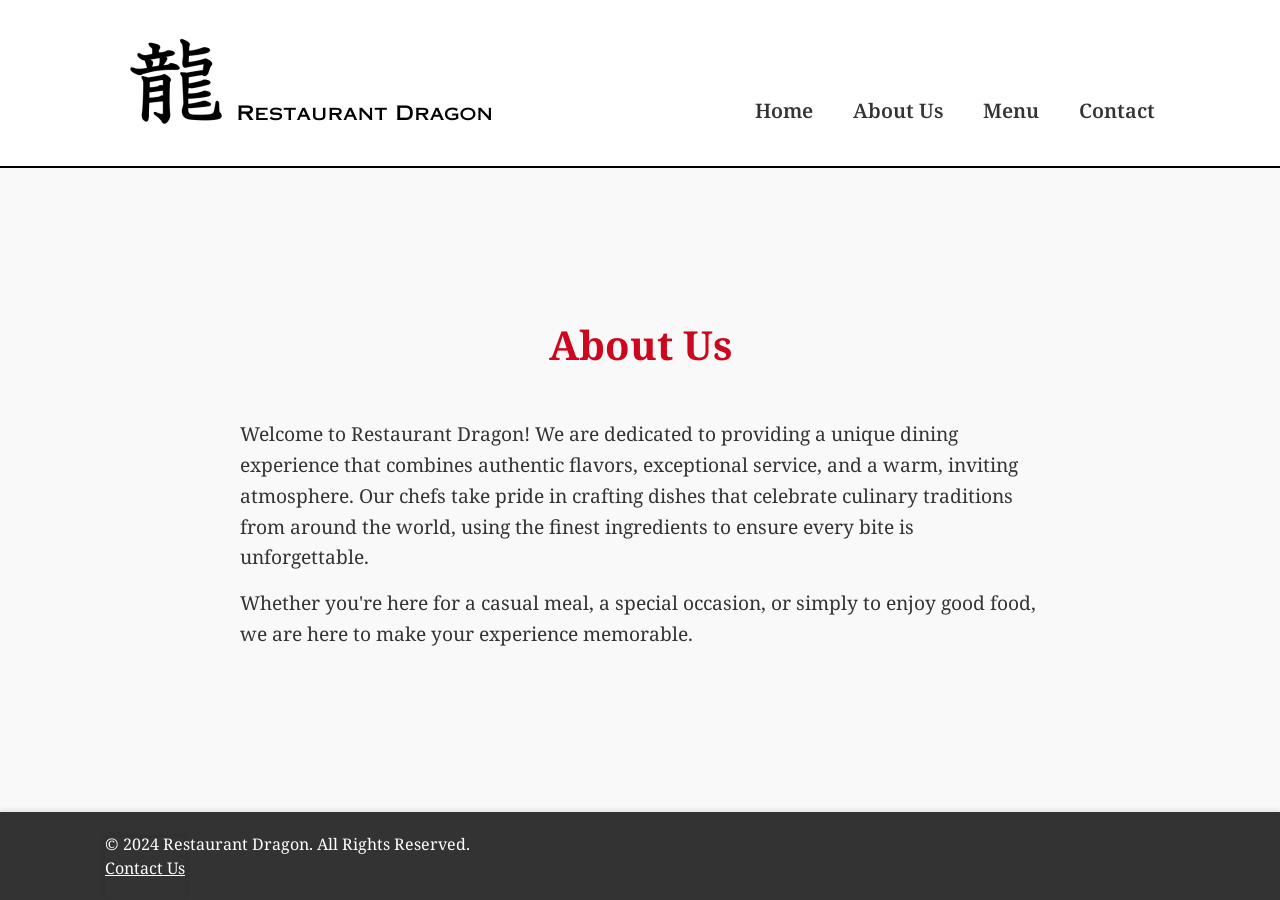
<file: about.html>
<!DOCTYPE html>
<html lang="en">

<head>
    <meta charset="UTF-8">
    <meta name="viewport" content="width=device-width, initial-scale=1.0">
    <title>About Us - Restaurant Dragon</title>
    <link rel="preconnect" href="https://fonts.googleapis.com">
    <link rel="preconnect" href="https://fonts.gstatic.com" crossorigin>
    <link
        href="https://fonts.googleapis.com/css2?family=Noto+Sans:ital,wght@0,100..900;1,100..900&family=Noto+Serif:ital,wght@0,100..900;1,100..900&display=swap"
        rel="stylesheet">
    <link rel="stylesheet" href="https://cdnjs.cloudflare.com/ajax/libs/font-awesome/6.6.0/css/all.min.css"
        integrity="sha512-Kc323vGBEqzTmouAECnVceyQqyqdsSiqLQISBL29aUW4U/M7pSPA/gEUZQqv1cwx4OnYxTxve5UMg5GT6L4JJg=="
        crossorigin="anonymous" referrerpolicy="no-referrer" />
    <link rel="stylesheet" href="css/style.css">
    <link rel="shortcut icon" href="images/faviconc.ico" type="image/x-icon" />
</head>

<body>
    <nav class="navbar">
        <div class="container">
            <div class="logo">
                <a href="index.html">
                    <img src="images/logo.png" alt="logo">
                </a>
            </div>
            <div class="main-menu">
                <ul>
                    <li><a href="index.html">Home</a></li>
                    <li><a href="about.html">About Us</a></li>
                    <li><a href="menu.html">Menu</a></li>
                    <li><a href="contact.html">Contact</a></li>
                </ul>
            </div>
        </div>
    </nav>

    <section class="about-us-section">
        <div class="container">
            <h1>About Us</h1>
            <br>
            <p>
                Welcome to Restaurant Dragon! We are dedicated to providing a unique dining experience that combines 
                authentic flavors, exceptional service, and a warm, inviting atmosphere. Our chefs take pride in crafting 
                dishes that celebrate culinary traditions from around the world, using the finest ingredients to ensure 
                every bite is unforgettable.
            </p>
            <p>
                Whether you're here for a casual meal, a special occasion, or simply to enjoy good food, we are here to 
                make your experience memorable.
            </p>
        </div>
    </section>

    <footer class="footer">
        <div class="container">
            <p>&copy; 2024 Restaurant Dragon. All Rights Reserved.</p>
            <div class="contact-link">
                <a href="contact.html"><u>Contact Us</u></a>
            </div>
        </div>
    </footer>
    
</body>

</html>
</file>
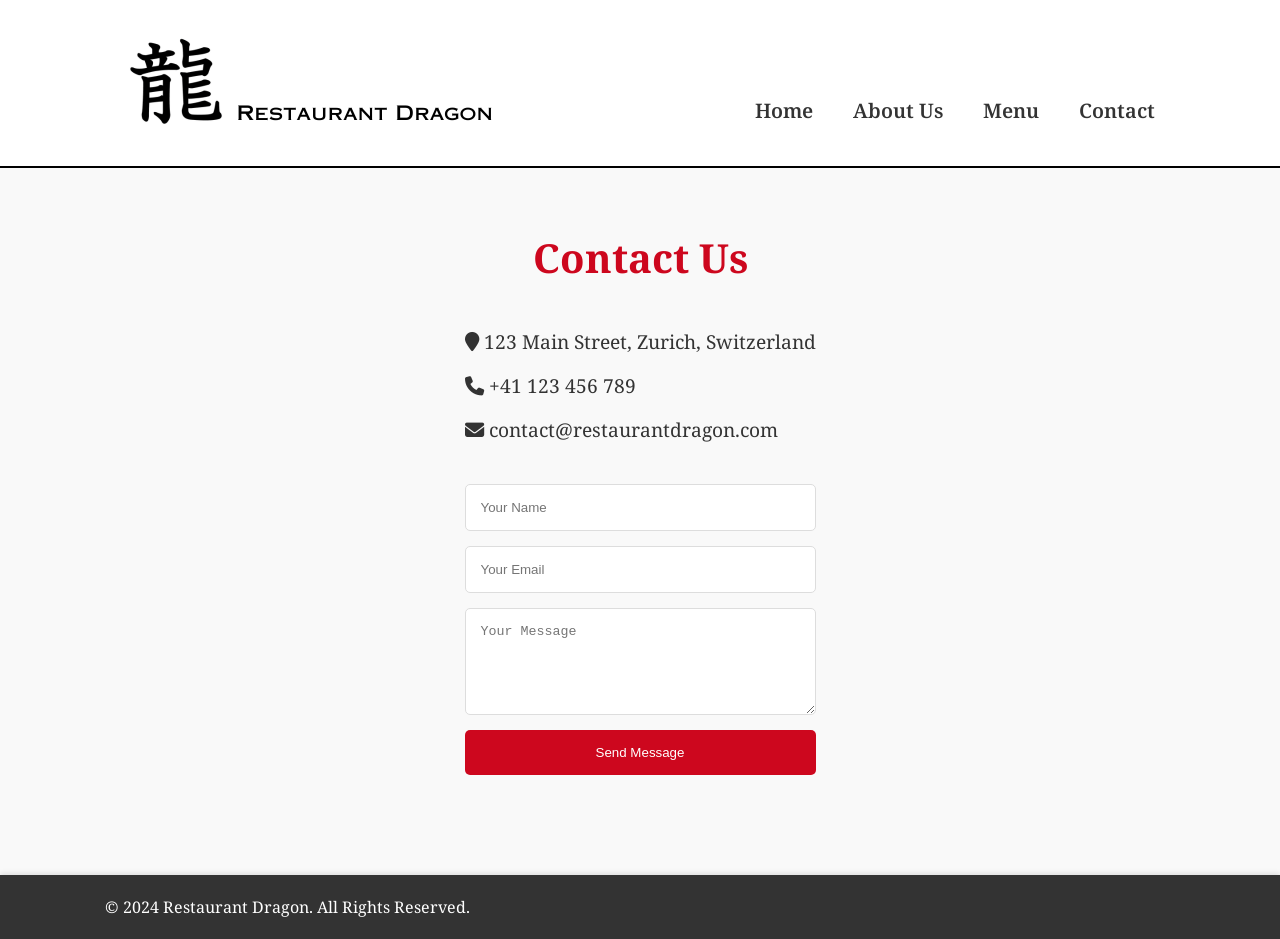
<file: contact.html>
<!DOCTYPE html>
<html lang="en">

<head>
    <meta charset="UTF-8">
    <meta name="viewport" content="width=device-width, initial-scale=1.0">
    <title>Contact Us - Restaurant Dragon</title>
    <link rel="preconnect" href="https://fonts.googleapis.com">
    <link rel="preconnect" href="https://fonts.gstatic.com" crossorigin>
    <link
        href="https://fonts.googleapis.com/css2?family=Noto+Sans:ital,wght@0,100..900;1,100..900&family=Noto+Serif:ital,wght@0,100..900;1,100..900&display=swap"
        rel="stylesheet">
    <link rel="stylesheet" href="https://cdnjs.cloudflare.com/ajax/libs/font-awesome/6.6.0/css/all.min.css"
        integrity="sha512-Kc323vGBEqzTmouAECnVceyQqyqdsSiqLQISBL29aUW4U/M7pSPA/gEUZQqv1cwx4OnYxTxve5UMg5GT6L4JJg=="
        crossorigin="anonymous" referrerpolicy="no-referrer" />
    <link rel="stylesheet" href="css/style.css">
    <link rel="shortcut icon" href="images/faviconc.ico" type="image/x-icon" />
</head>

<body>
    <nav class="navbar">
        <div class="container">
            <div class="logo">
                <a href="index.html">
                    <img src="images/logo.png" alt="logo">
                </a>
            </div>
            <div class="main-menu">
                <ul>
                    <li><a href="index.html">Home</a></li>
                    <li><a href="about.html">About Us</a></li>
                    <li><a href="menu.html">Menu</a></li>
                    <li><a href="contact.html">Contact</a></li>
                </ul>
            </div>
        </div>
    </nav>

    <section id="contact" class="contact-section">
        <div class="container">
            <h1 class="section-title">Contact Us</h1>
            <div class="contact-info">
                <p><i class="fa fa-map-marker"></i> 123 Main Street, Zurich, Switzerland</p>
                <p><i class="fa fa-phone"></i> +41 123 456 789</p>
                <p><i class="fa fa-envelope"></i> contact@restaurantdragon.com</p>
            </div>
            <form class="contact-form" action="#" method="post">
                <input type="text" name="name" placeholder="Your Name" required>
                <input type="email" name="email" placeholder="Your Email" required>
                <textarea name="message" rows="5" placeholder="Your Message" required></textarea>
                <button type="submit" class="btn">Send Message</button>
            </form>
        </div>
    </section>

    <footer class="footer">
        <div class="container">
            <p>&copy; 2024 Restaurant Dragon. All Rights Reserved.</p>
        </div>
    </footer>
</body>

</html>
</file>
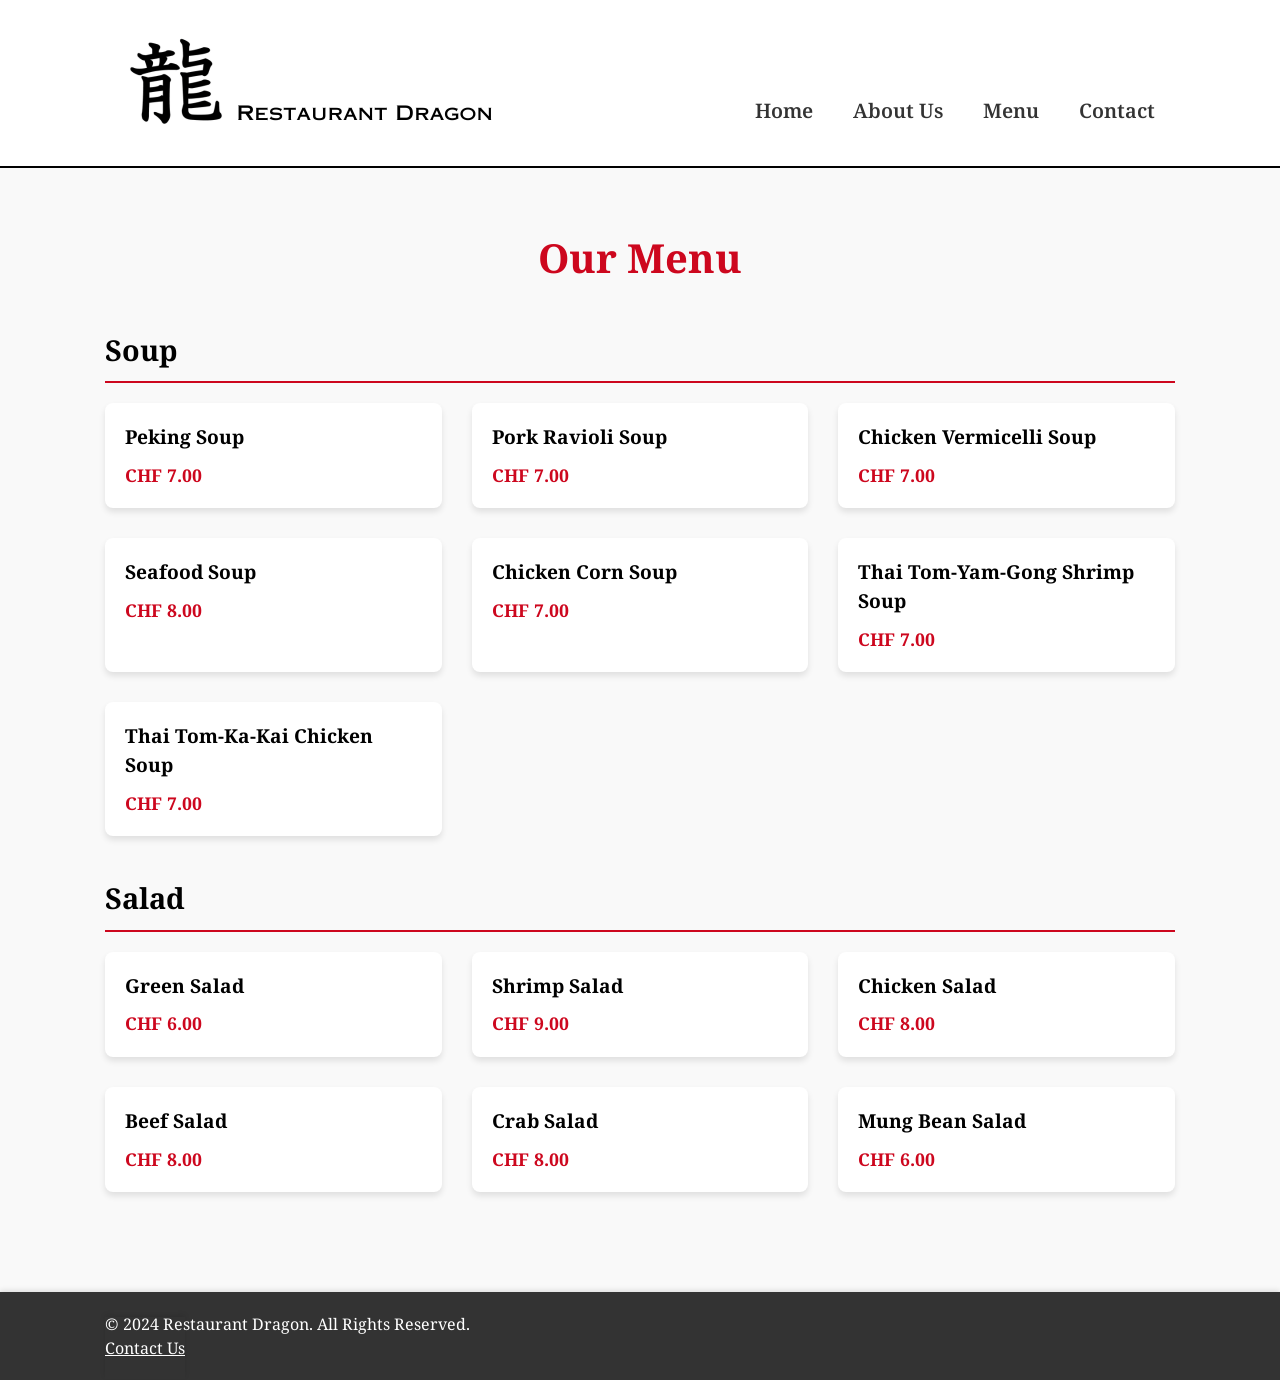
<file: menu.html>
<!DOCTYPE html>
<html lang="en">

<head>
    <meta charset="UTF-8">
    <meta name="viewport" content="width=device-width, initial-scale=1.0">
    <title>Menu - Restaurant Dragon</title>
    <link rel="preconnect" href="https://fonts.googleapis.com">
    <link rel="preconnect" href="https://fonts.gstatic.com" crossorigin>
    <link
        href="https://fonts.googleapis.com/css2?family=Noto+Sans:ital,wght@0,100..900;1,100..900&family=Noto+Serif:ital,wght@0,100..900;1,100..900&display=swap"
        rel="stylesheet">
    <link rel="stylesheet" href="https://cdnjs.cloudflare.com/ajax/libs/font-awesome/6.6.0/css/all.min.css"
        integrity="sha512-Kc323vGBEqzTmouAECnVceyQqyqdsSiqLQISBL29aUW4U/M7pSPA/gEUZQqv1cwx4OnYxTxve5UMg5GT6L4JJg=="
        crossorigin="anonymous" referrerpolicy="no-referrer" />
    <link rel="stylesheet" href="css/style.css">
    <link rel="shortcut icon" href="images/faviconc.ico" type="image/x-icon" />
</head>

<body>
    <nav class="navbar">
        <div class="container">
            <div class="logo">
                <a href="index.html">
                    <img src="images/logo.png" alt="logo">
                </a>
            </div>
            <div class="main-menu">
                <ul>
                    <li><a href="index.html">Home</a></li>
                    <li><a href="about.html">About Us</a></li>
                    <li><a href="menu.html">Menu</a></li>
                    <li><a href="contact.html">Contact</a></li>
                </ul>
            </div>
        </div>
    </nav>

    <section class="menu-section">
        <div class="container">
            <h1 class="section-title">Our Menu</h1>

            <div class="menu-category">
                <h3>Soup</h3>
                <div class="menu-items">
                    <div class="menu-item">
                        <div class="item-info">
                            <h4>Peking Soup</h4>
                            <span class="price">CHF 7.00</span>
                        </div>
                    </div>
                    <div class="menu-item">
                        <div class="item-info">
                            <h4>Pork Ravioli Soup</h4>
                            <span class="price">CHF 7.00</span>
                        </div>
                    </div>
                    <div class="menu-item">
                        <div class="item-info">
                            <h4>Chicken Vermicelli Soup</h4>
                            <span class="price">CHF 7.00</span>
                        </div>
                    </div>
                    <div class="menu-item">
                        <div class="item-info">
                            <h4>Seafood Soup</h4>
                            <span class="price">CHF 8.00</span>
                        </div>
                    </div>
                    <div class="menu-item">
                        <div class="item-info">
                            <h4>Chicken Corn Soup</h4>
                            <span class="price">CHF 7.00</span>
                        </div>
                    </div>
                    <div class="menu-item">
                        <div class="item-info">
                            <h4>Thai Tom-Yam-Gong Shrimp Soup</h4>
                            <span class="price">CHF 7.00</span>
                        </div>
                    </div>
                    <div class="menu-item">
                        <div class="item-info">
                            <h4>Thai Tom-Ka-Kai Chicken Soup</h4>
                            <span class="price">CHF 7.00</span>
                        </div>
                    </div>
                </div>
            </div>

            <div class="menu-category">
                <h3>Salad</h3>
                <div class="menu-items">
                    <div class="menu-item">
                        <div class="item-info">
                            <h4>Green Salad</h4>
                            <span class="price">CHF 6.00</span>
                        </div>
                    </div>
                    <div class="menu-item">
                        <div class="item-info">
                            <h4>Shrimp Salad</h4>
                            <span class="price">CHF 9.00</span>
                        </div>
                    </div>
                    <div class="menu-item">
                        <div class="item-info">
                            <h4>Chicken Salad</h4>
                            <span class="price">CHF 8.00</span>
                        </div>
                    </div>
                    <div class="menu-item">
                        <div class="item-info">
                            <h4>Beef Salad</h4>
                            <span class="price">CHF 8.00</span>
                        </div>
                    </div>
                    <div class="menu-item">
                        <div class="item-info">
                            <h4>Crab Salad</h4>
                            <span class="price">CHF 8.00</span>
                        </div>
                    </div>
                    <div class="menu-item">
                        <div class="item-info">
                            <h4>Mung Bean Salad</h4>
                            <span class="price">CHF 6.00</span>
                        </div>
                    </div>
                </div>
            </div>
        </div>
    </section>

    <footer class="footer">
        <div class="container">
            <p>&copy; 2024 Restaurant Dragon. All Rights Reserved.</p>
            <div class="contact-link">
                <a href="contact.html"><u>Contact Us</u></a>
            </div>
        </div>
    </footer>
    
</body>

</html>
</file>
<file: css/style.css>
* {
    box-sizing: border-box;
    margin: 0;
    padding: 0;
}

:root {
    --primary-color: #CD071E;
}

body {
    font-family: 'Noto Serif', 'Noto Sans';
    font-size: 16px;
    line-height: 1.5;
    background: #fff;
    display: flex;
    flex-direction: column; 
    height: 100%;
}

html {
    height: 100%; /* Ensure consistent height for the page */
}

a {
    text-decoration: none;
    color: #333;
}

ul {
    list-style: none;
}

img {
    max-width: 100%;
}

/* Navbar */

.navbar {
    background: #fff;
    padding: 20px 0;
    border-bottom: 2px solid #000;
}

.navbar .logo {
    display: flex;
    align-items: center;
}

.navbar .logo a {
    margin-right: 10px;
}

.navbar .container {
    display: flex;
    justify-content: space-between;
    align-items: flex-end;
}

.navbar .main-menu ul {
    display: flex;
}

.navbar ul li a {
    padding: 20px 20px;
    display: block;
    font-weight: 600;
    transition: 0.5s;
    font-size: 20px;
}

.navbar ul li a:hover {
    color: var(--primary-color);
}

/* Home */
.home-section {
    flex: 1; /* This makes the home section grow to take up remaining space */
    padding: 60px 20px; /* Optional padding for spacing */
    display: flex;
    flex-direction: column;
    justify-content: flex-start;
    align-items: center;
}

.home-title {
    text-align: center;
    font-size: 2.5em;
    margin-bottom: 20px; 
    color: #000;
}

.home-section p {
    position: relative;
    top: 35%; 
    left: 50%; 
    transform: translate(-50%, -50%); 
    text-align: center;
    font-size: 1.2em;
    line-height: 1.6;
    color: #333;
    max-width: 800px;
    margin: 0 auto;
}

footer.footer {
    background-color: #333;
    color: #fff;
    text-align: left;
    padding: 20px 0;
    position: relative; 
    width: 100%;
    box-shadow: 0 -2px 5px rgba(0, 0, 0, 0.1);
    margin-top: auto;
}

footer.footer a {
    color: #fff;
    text-align: right;
    padding: 20px 0;
    position: relative; 
    width: 100%;
    box-shadow: 0 -2px 5px rgba(0, 0, 0, 0.1);
    margin-top: auto;
}

/* About Us */
.about-us-section {
    flex: 1; 
    padding: 60px 20px;
    display: flex;
    flex-direction: column;
    justify-content: center; 
    align-items: center; 
    background-color: #f9f9f9;
}

.about-us-section h1 {
    font-size: 2.5em;
    color: var(--primary-color);
    margin-bottom: 20px;
    text-align: center;
}

.about-us-section p {
    font-size: 1.2em;
    line-height: 1.6;
    margin-bottom: 15px;
    color: #333;
    max-width: 800px;
    margin-left: auto;
    margin-right: auto;
    text-align: left;
}

/* Contact Section */
.contact-section {
    flex: 1; 
    padding: 60px;
    display: flex;
    flex-direction: column;
    justify-content: center; 
    align-items: center; 
    background-color: #f9f9f9;
}

.contact-info p {
    margin-bottom: 15px;
    font-size: 1.2em;
    color: #333;
}

.contact-form {
    max-width: 600px;
    margin: 40px auto;
    display: flex;
    flex-direction: column;
}

.contact-form input,
.contact-form textarea {
    width: 100%;
    padding: 15px;
    margin-bottom: 15px;
    border: 1px solid #ddd;
    border-radius: 5px;
}

.contact-form button {
    background: var(--primary-color);
    color: #fff;
    padding: 15px;
    border: none;
    border-radius: 5px;
    cursor: pointer;
    transition: background 0.3s;
}

.contact-form button:hover {
    background: #b00616;
}


/* Utility Classes */

.container {
    max-width: 1100px;
    margin: 0 auto;
    padding: 0 15px;
}

.container-sm {
    max-width: 800px;
    margin: 0 auto;
    padding: 0 15px;
}

/* Menu Section */
.menu-section {
    padding: 60px 0;
    background-color: #f9f9f9;
}

.section-title {
    text-align: center;
    font-size: 2.5em; 
    margin-bottom: 40px;
    color: var(--primary-color);
} 

.menu-category {
    margin-bottom: 40px;
}

.menu-category h3 {
    font-size: 1.8em;
    margin-bottom: 20px;
    border-bottom: 2px solid var(--primary-color);
    padding-bottom: 10px;
}

.menu-items {
    display: grid;
    grid-template-columns: repeat(auto-fit, minmax(300px, 1fr));
    gap: 30px;
}

.menu-item {
    background-color: #fff;
    border-radius: 8px;
    overflow: hidden;
    box-shadow: 0 4px 6px rgba(0, 0, 0, 0.1);
    transition: transform 0.3s ease;
}

.menu-item:hover {
    transform: translateY(-5px);
}

.menu-item img {
    width: 100%;
    height: 200px;
    object-fit: cover;
}

.item-info {
    padding: 20px;
}

.item-info h4 {
    font-size: 1.2em;
    margin-bottom: 10px;
}

.item-info p {
    color: #666;
    margin-bottom: 10px;
}

.price {
    font-weight: bold;
    color: var(--primary-color);
    font-size: 1.1em;
}

/* Mobile Styles */
@media (max-width: 768px) {
    .navbar .container {
        flex-direction: column;
        align-items: center;
    }

    .navbar .main-menu ul {
        flex-direction: column;
        width: 100%;
    }

    .navbar ul li {
        width: 100%;
    }

    .navbar ul li a {
        padding: 10px;
        text-align: center;
        border-bottom: 1px solid #ddd;
    }

    .navbar ul li a:hover {
        background: #f5f5f5;
    }

    .navbar .logo img {
        height: auto;
        width: auto;
        /* Adjust logo size for mobile */
    }
}
</file>
